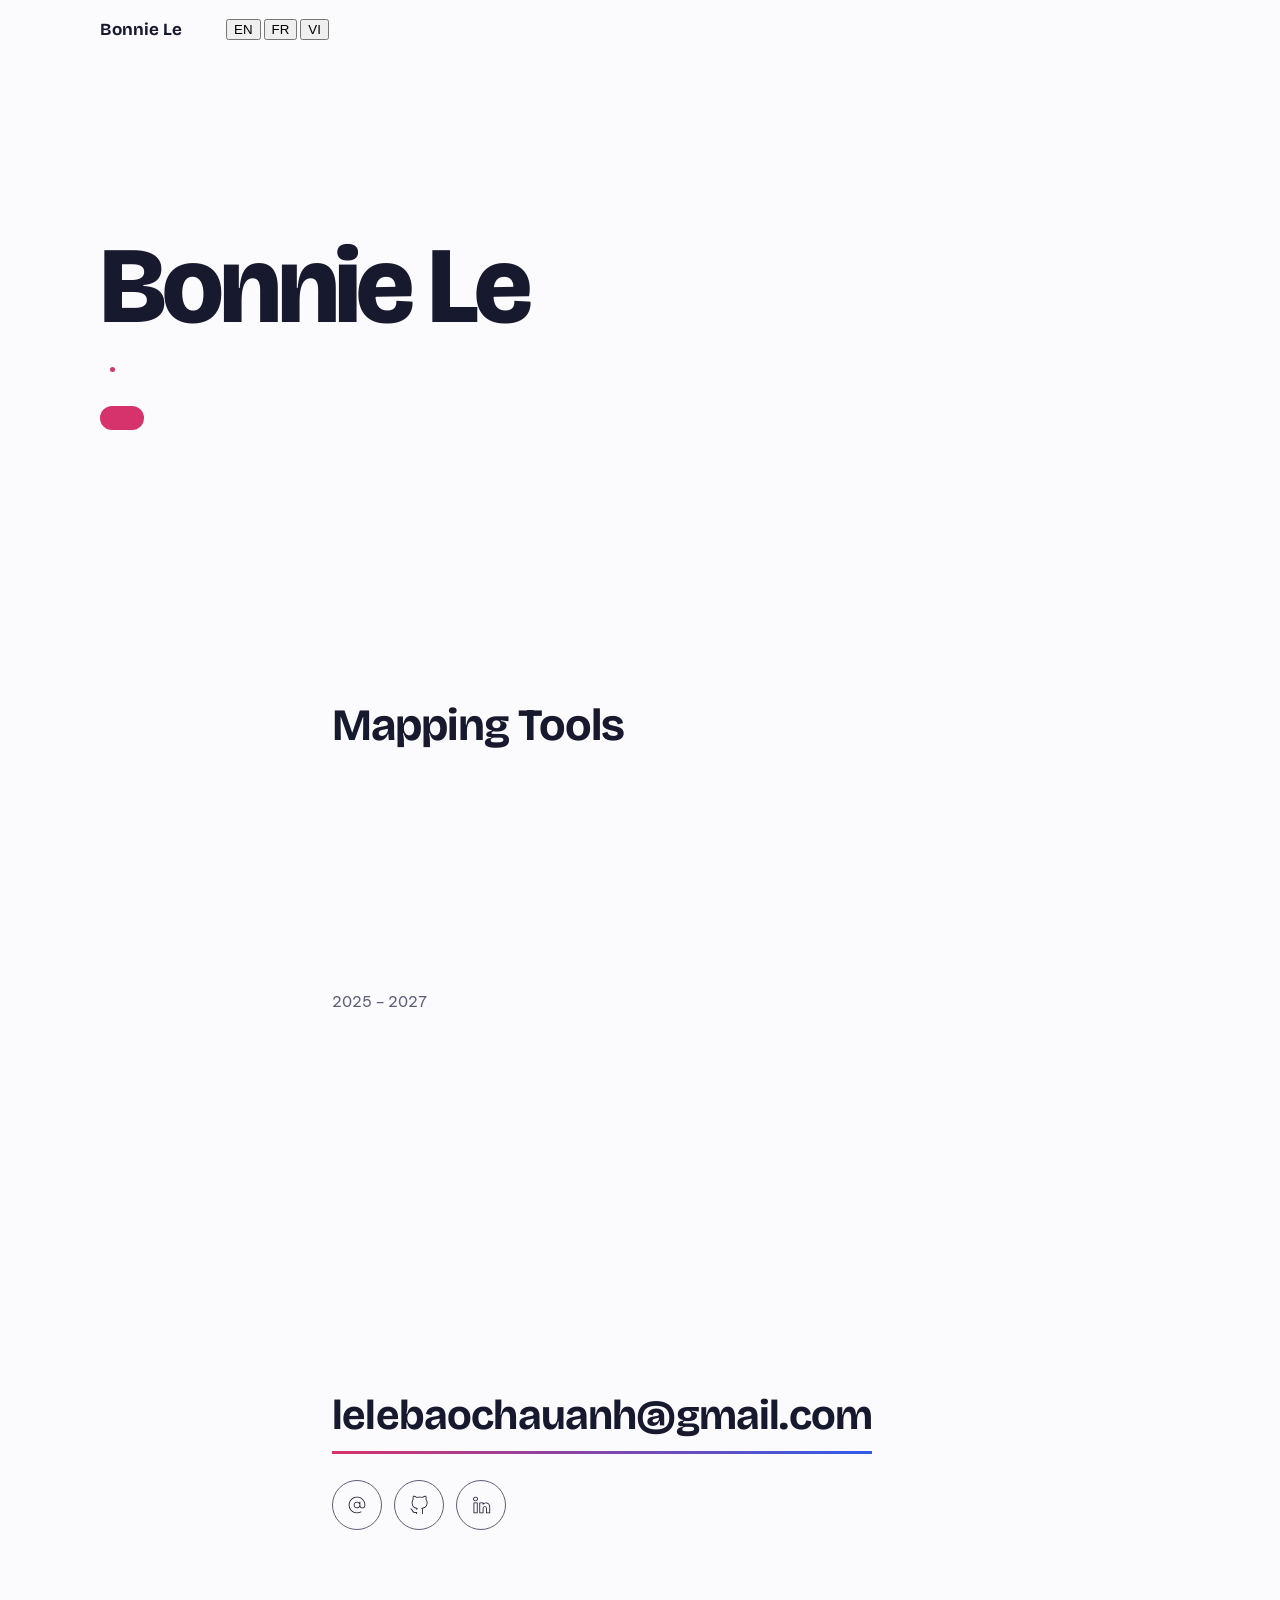
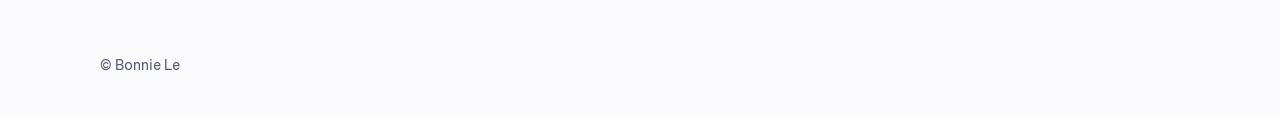
<file: template/index.html>
<!DOCTYPE html>
<html lang="en">
<head>
  <meta charset="UTF-8" />
  <meta name="viewport" content="width=device-width, initial-scale=1" />
  <title>Bonnie Le</title>
  <meta name="description" content="Bonnie Le is an IT: Software Development student at NBCC in Fredericton, New Brunswick, working across software, databases, embedded systems and IoT." />
  <script>
    (function () {
      try {
        var t = localStorage.getItem("bonnie-theme");
        if (t !== "light" && t !== "dark") t = matchMedia("(prefers-color-scheme: dark)").matches ? "dark" : "light";
        document.documentElement.dataset.theme = t;
      } catch (e) { document.documentElement.dataset.theme = "light"; }
    })();
  </script>
  <link rel="preconnect" href="https://fonts.googleapis.com" />
  <link rel="preconnect" href="https://fonts.gstatic.com" crossorigin />
  <link href="https://fonts.googleapis.com/css2?family=Be+Vietnam+Pro:wght@400;500;600&family=Bricolage+Grotesque:opsz,wght@12..96,500..800&display=swap" rel="stylesheet" />
  <link rel="stylesheet" href="/css/style.css" />
  <script type="application/ld+json">
  {
    "@context": "https://schema.org",
    "@type": "Person",
    "name": "Bonnie Le",
    "alternateName": "Bao Chau Anh Le",
    "email": "mailto:lelebaochauanh@gmail.com",
    "jobTitle": "Research Assistant",
    "address": { "@type": "PostalAddress", "addressLocality": "Fredericton", "addressRegion": "New Brunswick", "addressCountry": "CA" },
    "alumniOf": { "@type": "CollegeOrUniversity", "name": "New Brunswick Community College" },
    "knowsAbout": ["Python", "C++", "SQL", "React", "Node.js", "PostgreSQL", "Supabase", "IoT", "ESP32", "Arduino", "Raspberry Pi"]
  }
  </script>
</head>
<body>
  <header class="top">
    <a class="home" href="#top">Bonnie Le</a>
    <div class="controls">
      <div class="langs" role="group" data-i18n-aria="ui.language" id="langs">
        <button type="button" data-lang="en" lang="en">EN</button>
        <button type="button" data-lang="fr" lang="fr">FR</button>
        <button type="button" data-lang="vi" lang="vi">VI</button>
      </div>
      <button type="button" class="theme" id="theme"></button>
      <a class="resume" href="/asset/BonnieLe__resume.pdf" target="_blank" rel="noreferrer" data-i18n="ui.resume"></a>
    </div>
  </header>

  <main id="top">
    <section class="hero">
      <div class="hero-text">
        <h1>Bonnie Le</h1>
        <p class="lede" data-i18n="hero.lede"></p>
        <p class="meta"><span data-i18n="hero.location"></span><span class="sep" aria-hidden="true"></span><span data-i18n="hero.availability"></span></p>
        <div class="actions">
          <a class="btn" href="/asset/BonnieLe__resume.pdf" target="_blank" rel="noreferrer" data-i18n="hero.download"></a>
          <a class="text-link" href="mailto:lelebaochauanh@gmail.com" data-i18n="hero.email"></a>
        </div>
      </div>
      <figure class="field">
        <canvas id="field" aria-hidden="true"></canvas>
        <figcaption data-i18n="hero.fieldCaption"></figcaption>
      </figure>
    </section>

    <section class="row" id="project">
      <h2 class="row-label" data-i18n="project.label"></h2>
      <div class="row-body">
        <h3 class="project-name">Mapping Tools</h3>
        <p class="kind" data-i18n="project.type"></p>
        <p class="summary" data-i18n="project.summary"></p>
        <ul class="points" id="project-points"></ul>
        <p class="links">
          <a href="#" data-link="mappingRepo" target="_blank" rel="noreferrer" data-i18n="project.source"></a>
          <a href="#" data-link="mappingLive" target="_blank" rel="noreferrer" data-i18n="project.live"></a>
        </p>
        <p class="note" data-link="mappingLive" data-i18n="project.loginNote"></p>
        <div class="shots" id="shots"></div>
      </div>
    </section>

    <section class="row" id="experience">
      <h2 class="row-label" data-i18n="exp.label"></h2>
      <div class="row-body">
        <div class="entry">
          <p class="when" data-i18n="exp.dates"></p>
          <div>
            <h3 data-i18n="exp.role"></h3>
            <p class="org" data-i18n="exp.org"></p>
            <ul class="points" id="exp-points"></ul>
          </div>
        </div>
        <div class="entry">
          <p class="when">2025 – 2027</p>
          <div>
            <h3 data-i18n="exp.eduTitle"></h3>
            <p class="org" data-i18n="exp.college"></p>
            <p data-i18n="exp.eduText"></p>
          </div>
        </div>
      </div>
    </section>

    <section class="row" id="skills">
      <h2 class="row-label" data-i18n="skills.label"></h2>
      <div class="row-body skills" id="skill-list"></div>
    </section>

    <section class="row" id="about">
      <h2 class="row-label" data-i18n="about.label"></h2>
      <div class="row-body prose">
        <p data-i18n="about.first"></p>
        <p data-i18n="about.second"></p>
      </div>
    </section>

    <section class="row contact" id="contact">
      <h2 class="row-label" data-i18n="contact.label"></h2>
      <div class="row-body">
        <p data-i18n="contact.text"></p>
        <a class="email" href="mailto:lelebaochauanh@gmail.com">lelebaochauanh@gmail.com</a>
        <div class="chips">
          <a class="chip pink" href="mailto:lelebaochauanh@gmail.com" aria-label="Email">
            <svg class="chip-icon" viewBox="0 0 16 16" aria-hidden="true"><path fill="currentColor" d="M9.205066666666667 1.44142c-0.9878666666666667 -0.17732666666666666 -2.003 -0.13000666666666666 -2.97008 0.13842666666666664C2.6759866666666667 2.56764 0.591634 6.2535533333333335 1.5794266666666665 9.812533333333333c0.42655333333333334 1.5560666666666665 1.41134 2.9006 2.766273333333333 3.7766666666666664 1.09314 0.6999333333333333 2.363433333333333 1.0730666666666666 3.661433333333333 1.0755333333333332 1.1678666666666666 0.0005333333333333334 2.3151333333333333 -0.3068666666666666 3.3262 -0.8912666666666667 0.15933333333333333 -0.09206666666666666 0.2138 -0.29579999999999995 0.12173333333333333 -0.4550666666666666 -0.092 -0.15933333333333333 -0.2957333333333333 -0.2138 -0.4550666666666666 -0.12179999999999999 -1.9654666666666665 1.125 -4.394326666666666 1.0594666666666666 -6.296226666666667 -0.16993333333333333 -1.2156133333333332 -0.7862666666666667 -2.098913333333333 -1.9928666666666666 -2.4811199999999998 -3.3892666666666664 -0.24234666666666665 -0.8714 -0.28523333333333334 -1.7862 -0.12556666666666666 -2.6763999999999997 0.58712 -3.27308 3.7164333333333333 -5.4504866666666665 6.989513333333333 -4.863326666666667C11.984066666666665 2.67262 14.053733333333334 5.240493333333333 14 8.193999999999999v0.1393333333333333c0 0.9205333333333333 -0.7462 1.6666666666666665 -1.6666666666666665 1.6666666666666665S10.666666666666666 9.253866666666667 10.666666666666666 8.333333333333332V5.6666799999999995c0 -0.18407999999999997 -0.14926666666666666 -0.3333333333333333 -0.3333333333333333 -0.3333333333333333s-0.3333333333333333 0.14925333333333332 -0.3333333333333333 0.3333333333333333v0.5863466666666666c-0.48879999999999996 -0.5591666666666666 -1.1989333333333332 -0.91968 -2 -0.91968 -1.4727799999999998 0 -2.6666666666666665 1.1938866666666665 -2.6666666666666665 2.666653333333333 0 1.4727999999999999 1.1938866666666665 2.6666666666666665 2.6666666666666665 2.6666666666666665 0.9604666666666667 -0.0009333333333333333 1.795 -0.5136666666666666 2.2644666666666664 -1.2757333333333332C10.651066666666665 10.145199999999999 11.427533333333333 10.666666666666666 12.333333333333332 10.666666666666666c1.2886666666666666 0 2.333333333333333 -1.0446666666666666 2.333333333333333 -2.333333333333333v-0.1393333333333333c0.054066666666666666 -3.27618 -2.2465333333333333 -6.120539999999999 -5.461599999999999 -6.752579999999999ZM8 10c-1.1046 0 -2 -0.8954 -2 -2 0 -1.1045333333333334 0.8954 -1.9999866666666666 2 -1.9999866666666666 1.1040666666666665 0.00122 1.9988000000000001 0.8959199999999999 2 1.9999866666666666 0 1.1046 -0.8954 2 -2 2Z"/></svg>
            <span class="chip-label" data-i18n="contact.emailLabel">Email</span>
          </a>
          <a class="chip blue" href="#" data-link="github" target="_blank" rel="noreferrer" aria-label="GitHub">
            <svg class="chip-icon" viewBox="0 0 16 16" aria-hidden="true"><path fill="currentColor" d="M6.435553333333333 13.910133333333334c-0.00012 -0.0988 -0.04398666666666666 -0.19246666666666667 -0.11979333333333332 -0.25586666666666663 -0.07641333333333333 -0.0624 -0.17614666666666667 -0.0888 -0.2734333333333333 -0.07226666666666666 -1.0605466666666665 0.19666666666666666 -2.4055999999999997 0.19926666666666665 -2.7962266666666666 -0.8977333333333333 -0.24027333333333334 -0.5864 -0.6253266666666666 -1.1022666666666665 -1.1191399999999998 -1.4993999999999998 -0.10221333333333334 -0.0524 -0.19433999999999998 -0.12246666666666667 -0.27213333333333334 -0.20693333333333333 -0.026286666666666667 -0.16066666666666665 -0.16476 -0.27873333333333333 -0.32748 -0.2794h-0.00134c-0.18355333333333335 0 -0.3326 0.14846666666666666 -0.3333333333333333 0.3320666666666666 -0.001953333333333333 0.3802 0.47396 0.6647333333333333 0.6145866666666666 0.7395999999999999 0.3533466666666667 0.3173333333333333 0.6315466666666667 0.7094666666666667 0.8144933333333333 1.1478 0.23242 0.653 0.9407533333333333 1.6633999999999998 3.148433333333333 1.381533333333333 0.001953333333333333 0.24280000000000002 0.005206666666666667 0.3684666666666666 0.007813333333333332 0.4642l0.003253333333333333 0.1966c0 0.18406666666666666 0.14925333333333332 0.3333333333333333 0.3333333333333333 0.3333333333333333 0.18408666666666665 0 0.3333333333333333 -0.14926666666666666 0.3333333333333333 -0.3333333333333333l-0.003253333333333333 -0.21486666666666665c-0.003906666666666666 -0.13413333333333333 -0.009113333333333333 -0.3274666666666667 -0.009113333333333333 -0.8353333333333333ZM13.947266666666666 3.48242c-0.0202 -0.02539333333333333 -0.041666666666666664 -0.05208666666666667 -0.0638 -0.07877333333333333 0.04473333333333333 -0.14091333333333333 0.07993333333333333 -0.28467333333333333 0.10546666666666667 -0.43029999999999996 0.10319999999999999 -0.7154533333333333 0.011666666666666667 -1.4455200000000001 -0.265 -2.1133666666666664 -0.0364 -0.09175333333333333 -0.11179999999999998 -0.1625933333333333 -0.20566666666666666 -0.1933153333333333 -0.0944 -0.03125 -0.9557333333333333 -0.2630206666666667 -2.7532666666666668 0.921222 -1.5059999999999998 -0.3828133333333333 -3.0838666666666663 -0.3828133333333333 -4.5898666666666665 0C4.378259999999999 0.4173153333333333 3.5221400000000003 0.6367166666666666 3.4270866666666664 0.6647113333333333c-0.09566 0.03019533333333333 -0.17280666666666666 0.101602 -0.21028666666666665 0.194662 -0.28169333333333335 0.67794 -0.37263999999999997 1.4199599999999999 -0.26302 2.145833333333333 0.025513333333333332 0.1331 0.05790666666666667 0.26476666666666665 0.09700666666666666 0.3945333333333333 -0.023439999999999996 0.028686666666666666 -0.045573333333333334 0.057286666666666666 -0.06640666666666667 0.08528666666666665 -0.5643733333333333 0.71602 -0.8646666666666666 1.6047333333333331 -0.85026 2.516313333333333 -0.0016266666666666665 0.20674666666666666 0.007933333333333334 0.4134133333333333 0.028646666666666668 0.61914 0.22655999999999998 3.1093866666666665 2.23242 3.9745866666666663 3.9648866666666667 4.270186666666667 -0.11283333333333334 0.20226666666666665 -0.19718666666666665 0.41913333333333336 -0.2506933333333333 0.6445333333333333 -0.043866666666666665 0.17866666666666667 0.06542666666666666 0.3591333333333333 0.24413999999999997 0.403 0.1787133333333333 0.043866666666666665 0.3591333333333333 -0.06546666666666666 0.4029933333333333 -0.24413333333333334 0.06168666666666667 -0.30646666666666667 0.21650666666666665 -0.5863333333333333 0.4433066666666666 -0.8014666666666665 0.13873333333333332 -0.12133333333333332 0.15286666666666665 -0.3321333333333333 0.03153333333333333 -0.47086666666666666 -0.054733333333333335 -0.06246666666666667 -0.13066666666666665 -0.10233333333333333 -0.2131333333333333 -0.11179999999999998 -1.8378799999999997 -0.20833333333333331 -3.745426666666667 -0.8157333333333333 -3.959013333333333 -3.75 -0.01884 -0.18558666666666668 -0.027506666666666665 -0.37206666666666666 -0.026 -0.5585933333333333 -0.012573333333333332 -0.7651733333333333 0.23946 -1.5112266666666667 0.7135400000000001 -2.11202 0.050133333333333335 -0.06770666666666666 0.10611999999999999 -0.12955333333333333 0.16146 -0.19075333333333333 0.08451333333333333 -0.09325999999999998 0.10946 -0.22615999999999997 0.06445333333333333 -0.34375333333333336 -0.05688666666666667 -0.15034666666666666 -0.10025999999999999 -0.30545999999999995 -0.12956 -0.46353999999999995 -0.07983333333333333 -0.5359266666666667 -0.026606666666666667 -1.0832533333333334 0.15495333333333333 -1.5937466666666666 0.7917066666666666 0.11022666666666665 1.5393866666666665 0.43058 2.16532 0.9277333333333333 0.08081333333333332 0.05452 0.18156 0.07071999999999999 0.2753933333333333 0.04426666666666666 1.48292 -0.40234 3.04632 -0.40234 4.52932 0 0.09433333333333332 0.026366666666666667 0.19546666666666668 0.009933333333333332 0.27659999999999996 -0.044919999999999995 0.6215999999999999 -0.50228 1.3689333333333331 -0.8245466666666666 2.1608666666666663 -0.9316399999999999 0.17946666666666666 0.5028066666666666 0.23373333333333335 1.0417866666666666 0.1582 1.5703133333333332 -0.02946666666666667 0.16796666666666665 -0.07546666666666665 0.33264 -0.1373333333333333 0.49153333333333327 -0.045 0.11759333333333333 -0.020133333333333333 0.25044666666666665 0.0644 0.34375333333333336 0.0586 0.06445333333333333 0.1172 0.13672 0.1686 0.20117333333333332 0.47519999999999996 0.5961466666666666 0.7275999999999999 1.3393533333333334 0.7136 2.1016 0.0015999999999999999 0.1906733333333333 -0.0078 0.3813066666666667 -0.02793333333333333 0.5709666666666666 -0.2116 2.92056 -2.126333333333333 3.52796 -3.9713999999999996 3.7376266666666664 -0.18306666666666666 0.020999999999999998 -0.31446666666666667 0.18646666666666667 -0.2934 0.3696 0.009466666666666667 0.0824 0.049333333333333326 0.15839999999999999 0.11179999999999998 0.21306666666666665 0.2298 0.21660000000000001 0.38366666666666666 0.5015333333333333 0.43879999999999997 0.8124666666666666 0.056799999999999996 0.21960000000000002 0.08333333333333333 0.44586666666666663 0.07873333333333332 0.6725333333333332v1.6393333333333333c-0.007133333333333333 0.4505333333333333 -0.007133333333333333 0.7884666666666666 -0.007133333333333333 0.9433333333333334 0.0002666666666666667 0.18406666666666666 0.14973333333333333 0.3331333333333333 0.3338 0.3329333333333333 0.18373333333333333 -0.0003333333333333333 0.3326 -0.1492 0.33286666666666664 -0.3329333333333333 0 -0.1536 0 -0.48760000000000003 0.007133333333333333 -0.9381333333333333v-1.6445333333333334c0.005266666666666667 -0.2823333333333333 -0.028266666666666666 -0.564 -0.09953333333333332 -0.8372666666666666 -0.0502 -0.22713333333333333 -0.1326 -0.44593333333333335 -0.24480000000000002 -0.6497333333333333 1.7389333333333332 -0.29486666666666667 3.752533333333333 -1.1594666666666666 3.9772 -4.2564866666666665 0.022066666666666665 -0.21020666666666665 0.032266666666666666 -0.42146666666666666 0.030600000000000002 -0.6328133333333332 0.0152 -0.9141466666666667 -0.289 -1.804933333333333 -0.8600666666666666 -2.51888Z"/></svg>
            <span class="chip-label">GitHub</span>
          </a>
          <a class="chip blue" href="#" data-link="linkedin" target="_blank" rel="noreferrer" aria-label="LinkedIn">
            <svg class="chip-icon" viewBox="0 0 16 16" aria-hidden="true"><path fill="currentColor" d="M5.000393333333333 6c0.00012666666666666666 0 -0.00015999999999999999 0 0 0H2.3333199999999996c-0.184 -0.00012 -0.33320666666666665 0.14896666666666666 -0.3333333333333333 0.33292666666666665 0 -0.00012 0 0.00015999999999999999 0 0V14.333333333333332c-0.00012 0.184 0.14896666666666666 0.3332 0.33292666666666665 0.3333333333333333 -0.00012 0 0.00016666666666666666 0 0 0h2.667073333333333c0.184 0.00013333333333333334 0.3332133333333333 -0.149 0.3333333333333333 -0.33299999999999996 0 0.00013333333333333334 0 -0.00006666666666666667 0 0V6.333333333333333c0.00012666666666666666 -0.184 -0.14896666666666666 -0.3332133333333333 -0.33292666666666665 -0.3333333333333333Zm-0.33374 8h-2V6.666666666666666h2v7.333333333333333ZM12 6c-0.7232666666666666 0.00004 -1.4262666666666668 0.23872666666666667 -2 0.6790666666666666V6.333333333333333c0.00013333333333333334 -0.184 -0.149 -0.3332133333333333 -0.3329333333333333 -0.3333333333333333 0.00013333333333333334 0 -0.00019999999999999998 0 0 0H7c-0.184 -0.00012 -0.3332 0.14896666666666666 -0.3333466666666667 0.33292666666666665 0 -0.00012 0 0.00015999999999999999 0 0V14.333333333333332c-0.00012 0.184 0.14894666666666667 0.3332 0.3329466666666666 0.3333333333333333 -0.00013333333333333334 0 0.00013333333333333334 0 0 0H9.666666666666666c0.184 0.00013333333333333334 0.3332 -0.149 0.3333333333333333 -0.33299999999999996 0 0.00013333333333333334 0 -0.00006666666666666667 0 0V10.666666666666666c0 -0.5522666666666667 0.4477333333333333 -1 1 -1s1 0.4477333333333333 1 1v3.6666666666666665c-0.00013333333333333334 0.184 0.1489333333333333 0.3332 0.3329333333333333 0.3333333333333333 -0.00013333333333333334 0 0.00013333333333333334 0 0 0H15c0.184 0.00013333333333333334 0.3332 -0.149 0.3333333333333333 -0.33299999999999996 0 0.00013333333333333334 0 -0.00006666666666666667 0 0V9.333333333333332c-0.0021999999999999997 -1.8400666666666665 -1.4932666666666665 -3.33118 -3.333333333333333 -3.333333333333333Zm2.6666666666666665 8h-2v-3.333333333333333c0 -0.9204666666666667 -0.7462 -1.6666666666666665 -1.6666666666666665 -1.6666666666666665 -0.9205333333333333 0 -1.6666666666666665 0.7462 -1.6666666666666665 1.6666666666666665v3.333333333333333h-2V6.666666666666666h2v0.8020666666666667c0 0.14166666666666666 0.08959999999999999 0.2678 0.22333333333333333 0.31446666666666667 0.1334 0.04806666666666666 0.2826666666666666 0.005333333333333333 0.3704666666666666 -0.10613333333333333 0.9083333333333333 -1.1511866666666666 2.577933333333333 -1.3480066666666666 3.7291333333333334 -0.4396 0.6412666666666667 0.506 1.0139333333333331 1.279 1.0104 2.0958666666666668v4.666666666666666ZM3.911973333333333 1.3345533333333333C3.8335666666666666 1.32906 3.7548733333333333 1.3286533333333332 3.6764200000000002 1.3333333333333333 2.670233333333333 1.2646066666666667 1.79886 2.024573333333333 1.7301333333333333 3.03076c-0.0027666666666666664 0.040486666666666664 -0.0041533333333333335 0.08101333333333333 -0.004233333333333333 0.12158 -0.008666666666666666 0.9976399999999999 0.7930466666666667 1.8134 1.7906866666666668 1.8220666666666665 0.04073333333333333 0.00036666666666666667 0.08142666666666666 -0.0006933333333333332 0.12207333333333333 -0.0030933333333333334h0.01888c1.0042733333333334 0.07027333333333333 1.8753266666666666 -0.6868933333333334 1.9456 -1.69116 0.07026666666666666 -1.0042733333333334 -0.6868933333333334 -1.8753266666666666 -1.6911666666666667 -1.9456Zm-0.023026666666666668 2.9720066666666662c-0.07698666666666666 0.0070799999999999995 -0.15453999999999998 0.006466666666666667 -0.23140666666666665 -0.0019133333333333333h-0.01888c-0.6374133333333333 0.04899333333333333 -1.1938066666666667 -0.42798 -1.2428 -1.0653866666666665 -0.048986666666666664 -0.6373733333333333 0.42798 -1.1938133333333334 1.0653933333333332 -1.2428 0.07169333333333333 -0.005493333333333334 0.14371333333333333 -0.004313333333333333 0.21516666666666664 0.0035399999999999997 0.6369199999999999 -0.058673333333333334 1.2008466666666666 0.41007333333333335 1.25956 1.0469933333333332 0.058679999999999996 0.6369666666666667 -0.41007333333333335 1.2008866666666667 -1.0470333333333333 1.2595666666666667Z"/></svg>
            <span class="chip-label">LinkedIn</span>
          </a>
        </div>
      </div>
    </section>
  </main>

  <footer class="bottom">
    <span>© <span id="year"></span> Bonnie Le</span>
    <a href="#top" data-i18n="ui.top"></a>
  </footer>

  <script src="/js/script.js"></script>
</body>
</html>
</file>
<file: css/style.css>
:root {
  --bg: #fbfbfe;
  --ink: #17192e;
  --muted: #5b5e78;
  --pink: #d6336c;
  --blue: #2f5bea;
  --pink-soft: #fde6ef;
  --blue-soft: #e5ebff;
  --on-accent: #ffffff;
  --display: "Bricolage Grotesque", "Segoe UI", system-ui, sans-serif;
  --body: "Be Vietnam Pro", "Segoe UI", system-ui, sans-serif;
  --page: min(1080px, 100% - 48px);
  color-scheme: light;
}
:root[data-theme="dark"] {
  --bg: #11132a;
  --ink: #eceefe;
  --muted: #a3a7c6;
  --pink: #ff7eb3;
  --blue: #86a2ff;
  --pink-soft: rgba(255, 126, 179, 0.14);
  --blue-soft: rgba(134, 162, 255, 0.14);
  --on-accent: #1a0d18;
  color-scheme: dark;
}

*, *::before, *::after { box-sizing: border-box; }
html { scroll-behavior: smooth; scroll-padding-top: 80px; }
body {
  margin: 0;
  background: var(--bg);
  color: var(--ink);
  font: 400 17px/1.65 var(--body);
  -webkit-font-smoothing: antialiased;
}
h1, h2, h3 { font-family: var(--display); margin: 0; line-height: 1.1; }
p, ul, figure { margin: 0; }
a { color: inherit; }
img { display: block; max-width: 100%; }
[hidden] { display: none !important; }
:focus-visible { outline: 2px solid var(--blue); outline-offset: 3px; border-radius: 3px; }

/* Header */
.top-bar {
  position: sticky;
  top: 0;
  z-index: 20;
  background: var(--bg);
  background: color-mix(in srgb, var(--bg) 95%, transparent);
  -webkit-backdrop-filter: blur(10px);
  backdrop-filter: blur(10px);
  border-bottom: 1px solid color-mix(in srgb, var(--ink) 9%, transparent);
}
.top {
  width: var(--page);
  margin: 0 auto;
  padding: 16px 0;
  display: flex;
  align-items: center;
  gap: 16px;
}
.home { font-family: var(--display); font-weight: 700; text-decoration: none; }

/* Link to each section */
.site-nav { display: flex; gap: 22px; margin-left: auto; font-size: 15px; }
.site-nav a { color: var(--muted); text-decoration: none; padding: 4px 0; }
.site-nav a:hover { color: var(--ink); }
.site-nav a.is-active { color: var(--ink); box-shadow: inset 0 -2px var(--pink); }

.controls { display: flex; align-items: center; gap: 18px; margin-left: 28px; font-size: 14px; }
.theme {
  font: inherit;
  color: var(--muted);
  background: none;
  border: 0;
  padding: 4px 6px;
  cursor: pointer;
}
.theme:hover { color: var(--ink); }
.theme svg { width: 17px; height: 17px; display: block; }
.resume { text-decoration: none; font-weight: 600; color: var(--blue); }
.resume:hover { text-decoration: underline; text-underline-offset: 4px; }

/* Dropdown language bar */
.lang-menu { position: relative; }
.lang-toggle {
  display: inline-flex;
  align-items: center;
  gap: 6px;
  font: inherit;
  font-weight: 600;
  color: var(--ink);
  background: none;
  border: 0;
  padding: 4px 6px;
  cursor: pointer;
}
.lang-toggle svg { color: var(--muted); }
.lang-toggle:hover svg, .lang-toggle[aria-expanded="true"] svg { color: var(--ink); }
.icon-globe { width: 16px; height: 16px; }
.icon-chevron { width: 12px; height: 12px; transition: transform 0.2s ease; }
.lang-toggle[aria-expanded="true"] .icon-chevron { transform: rotate(180deg); }
.lang-options {
  position: absolute;
  top: calc(100% + 8px);
  right: 0;
  z-index: 30;
  min-width: 170px;
  padding: 6px;
  list-style: none;
  background: var(--bg);
  border: 1px solid color-mix(in srgb, var(--ink) 14%, transparent);
  border-radius: 10px;
  box-shadow: 0 16px 32px -16px rgba(0, 0, 0, 0.35);
}
.lang-options button {
  display: flex;
  align-items: center;
  justify-content: space-between;
  gap: 16px;
  width: 100%;
  padding: 8px 10px;
  font: inherit;
  font-size: 15px;
  color: var(--ink);
  text-align: left;
  background: none;
  border: 0;
  border-radius: 6px;
  cursor: pointer;
}
.lang-options button:hover, .lang-options button:focus-visible { background: var(--pink-soft); }
.lang-options button:focus-visible { outline-offset: -2px; }
.lang-options button[aria-current="true"] { font-weight: 600; }
.lang-options .check { width: 15px; height: 15px; color: var(--pink); visibility: hidden; }
.lang-options button[aria-current="true"] .check { visibility: visible; }

/* menu bar */
.menu-toggle {
  display: none;
  flex-direction: column;
  align-items: center;
  justify-content: center;
  gap: 4px;
  width: 34px;
  height: 34px;
  padding: 0;
  color: var(--ink);
  background: none;
  border: 0;
  cursor: pointer;
}
.menu-bar {
  width: 18px;
  height: 2px;
  border-radius: 2px;
  background: currentColor;
  transition: transform 0.2s ease, opacity 0.2s ease;
}
.menu-toggle[aria-expanded="true"] .menu-bar:nth-child(1) { transform: translateY(6px) rotate(45deg); }
.menu-toggle[aria-expanded="true"] .menu-bar:nth-child(2) { opacity: 0; }
.menu-toggle[aria-expanded="true"] .menu-bar:nth-child(3) { transform: translateY(-6px) rotate(-45deg); }

/* Màn hình nhỏ: link các mục chuyển vào bảng thả xuống */
@media (max-width: 880px) {
  .controls { margin-left: auto; }
  .menu-toggle { display: inline-flex; }
  .site-nav {
    display: none;
    position: absolute;
    top: 100%;
    left: 0;
    right: 0;
    flex-direction: column;
    gap: 0;
    margin: 0;
    padding: 4px calc((100% - var(--page)) / 2) 14px;
    font-size: 17px;
    background: var(--bg);
    border-bottom: 1px solid color-mix(in srgb, var(--ink) 12%, transparent);
    box-shadow: 0 20px 30px -26px rgba(0, 0, 0, 0.45);
  }
  .top-bar.nav-open .site-nav { display: flex; }
  .site-nav a {
    padding: 13px 0;
    color: var(--ink);
    font-weight: 600;
    border-bottom: 1px dashed color-mix(in srgb, var(--ink) 14%, transparent);
  }
  .site-nav a:last-child { border-bottom: 0; }
  .site-nav a.is-active { color: var(--pink); box-shadow: none; }
}

@media (prefers-reduced-motion: no-preference) {
  .top-bar.nav-open .site-nav, .lang-options:not([hidden]) { animation: drop-in 0.18s ease-out; }
}
@keyframes drop-in {
  from { opacity: 0; transform: translateY(-6px); }
  to { opacity: 1; transform: none; }
}

/* Hero */
.hero {
  width: var(--page);
  margin: 0 auto;
  display: grid;
  grid-template-columns: 1fr 1.05fr;
  gap: 48px;
  align-items: center;
  padding: 56px 0 96px;
}
h1 {
  font-size: clamp(3.4rem, 9vw, 6.8rem);
  font-weight: 800;
  letter-spacing: -0.035em;
  line-height: 0.95;
  margin-bottom: 28px;
}
.lede { font-size: 19px; max-width: 34ch; margin-bottom: 18px; }
.meta { color: var(--muted); font-size: 15px; display: flex; flex-wrap: wrap; align-items: center; gap: 10px; margin-bottom: 34px; }
.sep { width: 5px; height: 5px; border-radius: 50%; background: var(--pink); }
.actions { display: flex; flex-wrap: wrap; align-items: center; gap: 24px; }
.btn {
  display: inline-block;
  padding: 12px 22px;
  background: var(--pink);
  color: #fff;
  text-decoration: none;
  font-weight: 600;
  border-radius: 999px;
}
:root[data-theme="dark"] .btn { color: var(--on-accent); }
.btn:hover { background: var(--blue); }
.text-link, .links a {
  font-weight: 600;
  text-decoration: underline;
  text-decoration-color: var(--blue);
  text-decoration-thickness: 2px;
  text-underline-offset: 5px;
}
.text-link:hover, .links a:hover { color: var(--blue); }

.field { position: relative; }
.field canvas {
  display: block;
  width: 100%;
  aspect-ratio: 5 / 4;
  touch-action: pan-y;
  cursor: crosshair;
  -webkit-mask-image: radial-gradient(ellipse 72% 70% at 50% 50%, #000 62%, transparent 100%);
  mask-image: radial-gradient(ellipse 72% 70% at 50% 50%, #000 62%, transparent 100%);
}
.field figcaption { font-size: 13.5px; color: var(--muted); margin-top: 10px; max-width: 46ch; }

/* Rows */
.row {
  width: var(--page);
  margin: 0 auto;
  display: grid;
  grid-template-columns: 200px 1fr;
  gap: 32px;
  align-items: baseline;   
  padding: 56px 0;
}
.row-label {
  font-size: 17px;
  font-weight: 600;
  color: var(--pink);
}
.row-body { max-width: 720px; }

.project-name { font-size: clamp(2rem, 4.5vw, 2.8rem); font-weight: 700; letter-spacing: -0.02em; }
.kind { color: var(--muted); margin: 6px 0 18px; }
.summary { margin-bottom: 18px; }
.points { padding-left: 1.1em; display: grid; gap: 8px; }
.points li::marker { color: var(--blue); }
.links { display: flex; flex-wrap: wrap; gap: 22px; margin-top: 22px; }
.note { font-size: 14px; color: var(--muted); margin-top: 8px; }

.shots {
  display: grid;
  grid-template-columns: repeat(3, 1fr);
  gap: 16px;
  margin-top: 36px;
}
.shot .frame {
  position: relative;
  aspect-ratio: 4 / 3;
  border-radius: 8px;
  overflow: hidden;
  background: linear-gradient(135deg, var(--pink-soft), var(--blue-soft));
}
.shot img { width: 100%; height: 100%; object-fit: cover; }
.shot .placeholder {
  position: absolute;
  inset: 0;
  display: grid;
  place-items: center;
  padding: 12px;
  text-align: center;
  font-size: 13px;
  color: var(--muted);
}
.shot figcaption { font-size: 14px; margin-top: 10px; color: var(--muted); }
.shot figcaption b { color: var(--ink); font-weight: 600; }

.entry { display: grid; grid-template-columns: 170px 1fr; gap: 24px; align-items: baseline; }
.entry + .entry { margin-top: 40px; }
.when { color: var(--muted); font-size: 15px; }
.entry h3 { font-size: 22px; font-weight: 700; }
.org { color: var(--blue); font-weight: 500; margin: 4px 0 12px; }

.skills { display: grid; grid-template-columns: 1fr 1fr; gap: 28px 40px; }
.skills h3 { font-size: 18px; font-weight: 700; margin-bottom: 6px; }
.skills p { color: var(--muted); }

.prose p + p { margin-top: 16px; }
.prose { max-width: 62ch; }

.contact .email {
  display: inline-block;
  margin-top: 14px;
  font-family: var(--display);
  font-size: clamp(1.5rem, 4.4vw, 2.6rem);
  font-weight: 700;
  letter-spacing: -0.02em;
  text-decoration: none;
  overflow-wrap: anywhere;
  background: linear-gradient(90deg, var(--pink), var(--blue));
  background-size: 100% 3px;
  background-repeat: no-repeat;
  background-position: 0 100%;
  padding-bottom: 4px;
}
.contact .email:hover { color: var(--pink); }

/*animation icon*/
.chips { display: flex; flex-wrap: wrap; gap: 12px; margin-top: 26px; }
.chip {
  display: inline-flex;
  align-items: center;
  height: 50px;
  padding: 0 14px;             
  border: 1.5px solid var(--muted);
  border-radius: 999px;
  color: var(--ink);
  text-decoration: none;
  overflow: hidden;
  transition: background-color 0.35s ease, border-color 0.35s ease, color 0.35s ease;
}
.chip-icon { width: 20px; height: 20px; flex: none; }
.chip-label {
  max-width: 0;                 
  margin-left: 0;
  opacity: 0;
  white-space: nowrap;
  font-weight: 600;
  font-size: 15px;
  transition: max-width 0.45s ease, margin-left 0.45s ease, opacity 0.3s ease;
}
.chip:hover .chip-label,
.chip:focus-visible .chip-label {
  max-width: 8em;               
  margin-left: 10px;
  opacity: 1;
}
.chip.pink:hover, .chip.pink:focus-visible { background: var(--pink); border-color: var(--pink); color: var(--on-accent); }
.chip.blue:hover, .chip.blue:focus-visible { background: var(--blue); border-color: var(--blue); color: var(--on-accent); }

/*phone*/
@media (hover: none) {
  .chip-label { max-width: 8em; margin-left: 10px; opacity: 1; }
}

.bottom {
  width: var(--page);
  margin: 40px auto 0;
  padding: 28px 0 40px;
  display: flex;
  justify-content: space-between;
  gap: 16px;
  font-size: 14px;
  color: var(--muted);
}

@media (max-width: 880px) {
  .hero { grid-template-columns: 1fr; padding-top: 24px; gap: 36px; }
  .row { grid-template-columns: 1fr; gap: 16px; padding: 44px 0; }
}
@media (max-width: 600px) {
  :root { --page: min(1080px, 100% - 32px); }
  .controls { gap: 10px; }
  .shots, .skills { grid-template-columns: 1fr; }
  .entry { grid-template-columns: 1fr; gap: 6px; }
  .meta { flex-direction: column; align-items: flex-start; gap: 2px; }
  .sep { display: none; }
}
@media (prefers-reduced-motion: reduce) {
  html { scroll-behavior: auto; }
  .chip, .chip-label { transition: none; }
  .icon-chevron, .menu-bar { transition: none; } 
}
</file>
